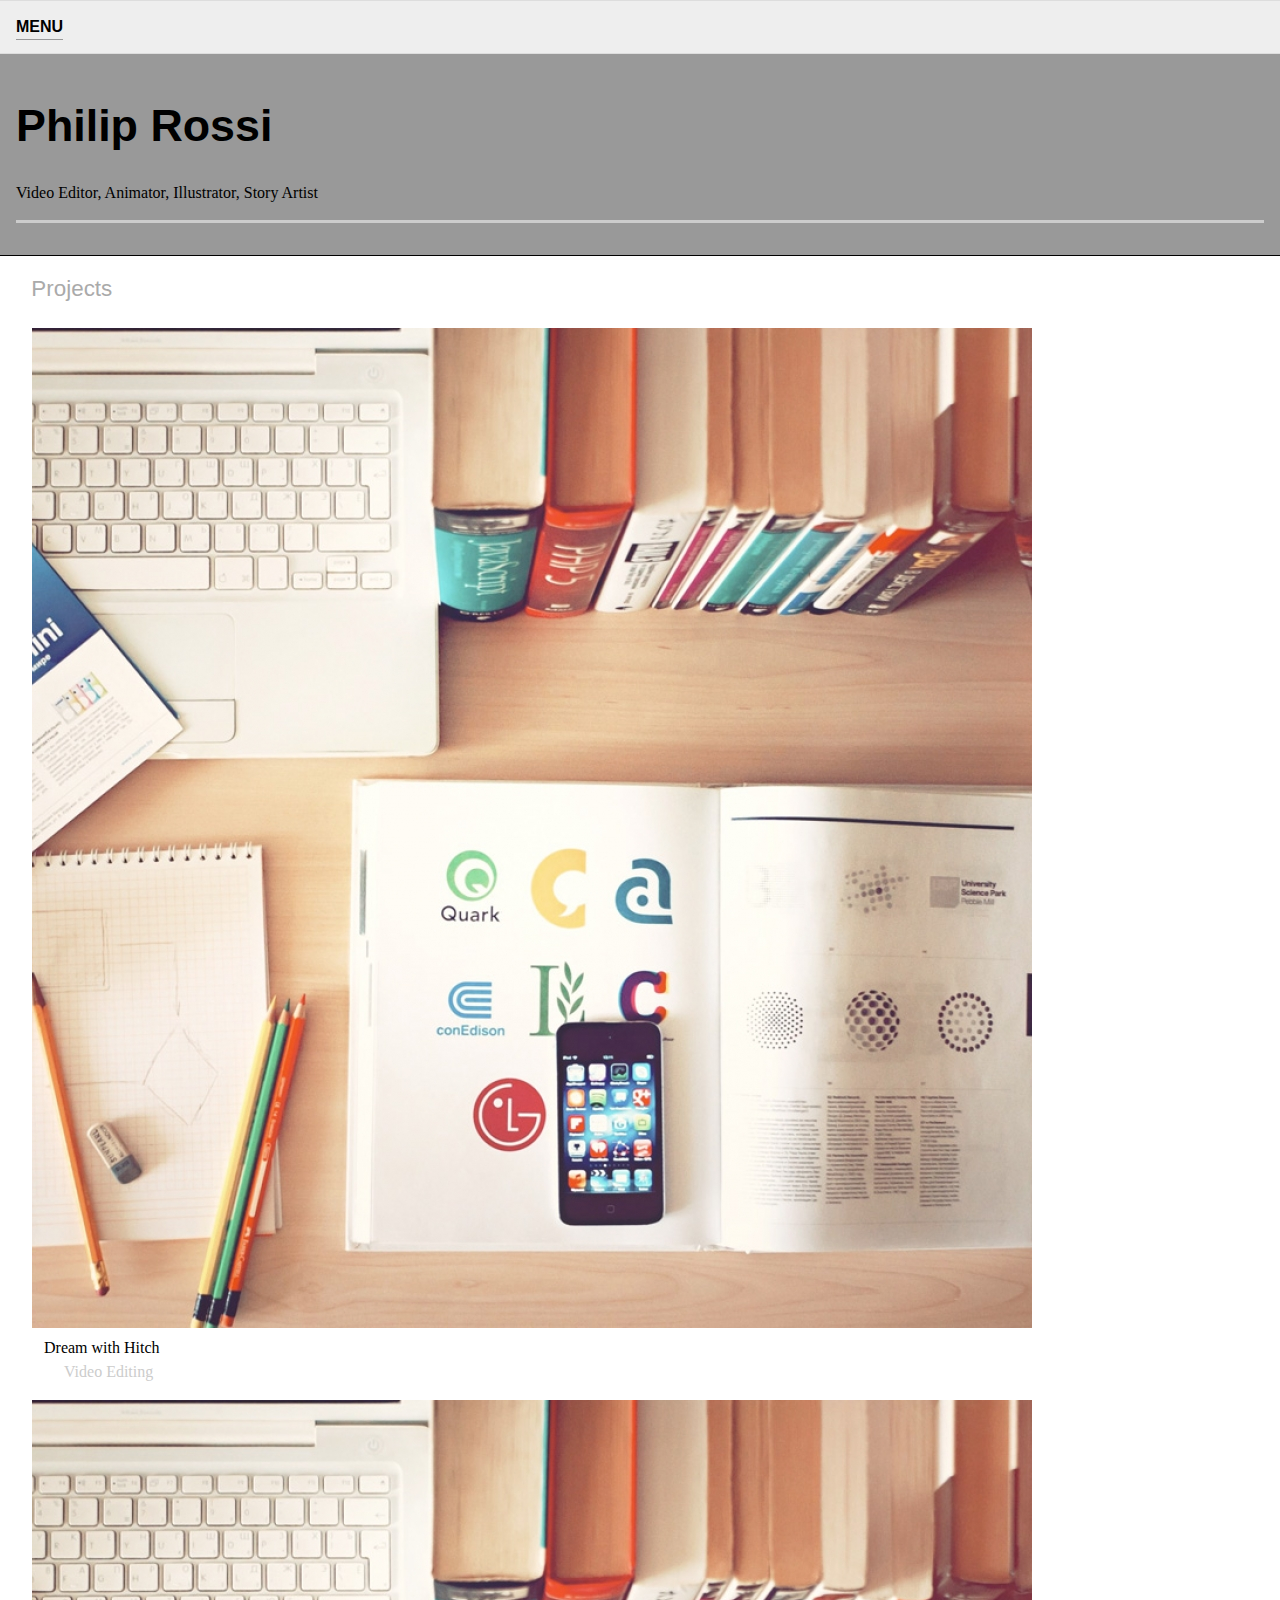
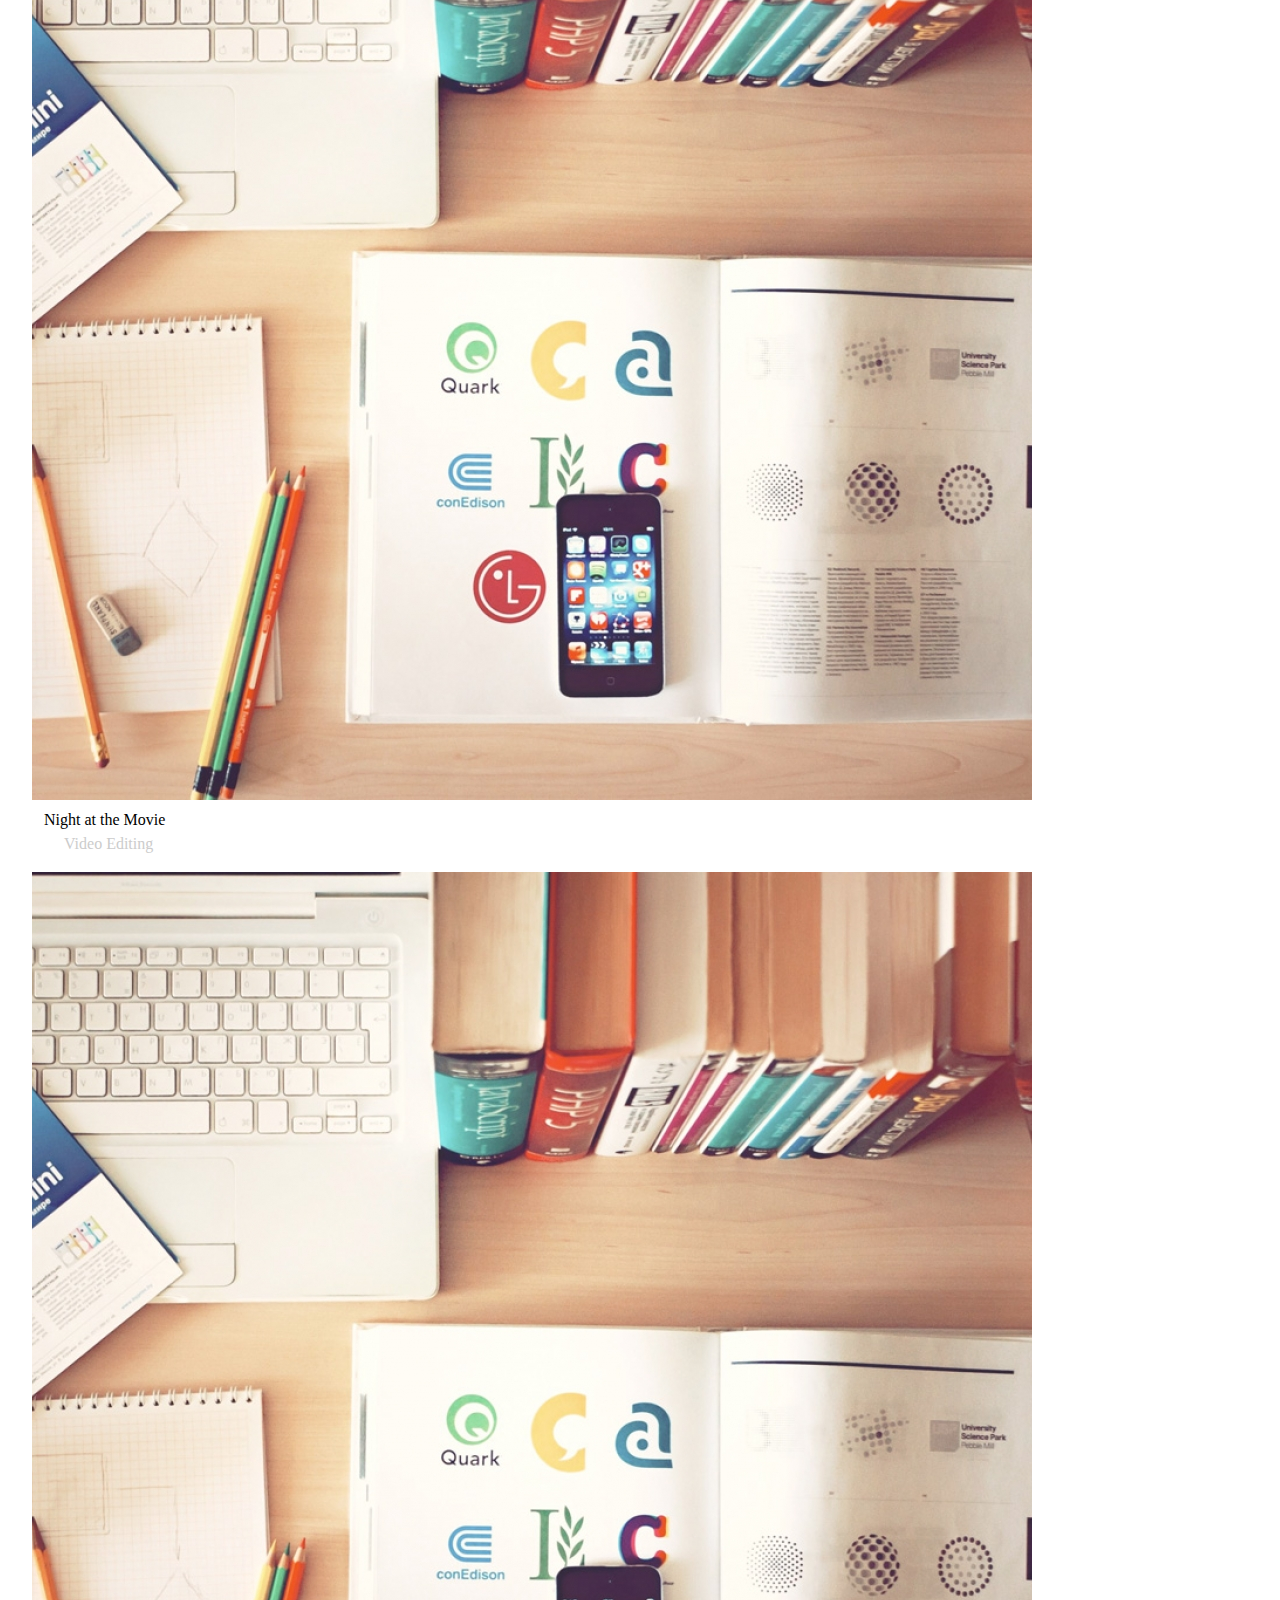
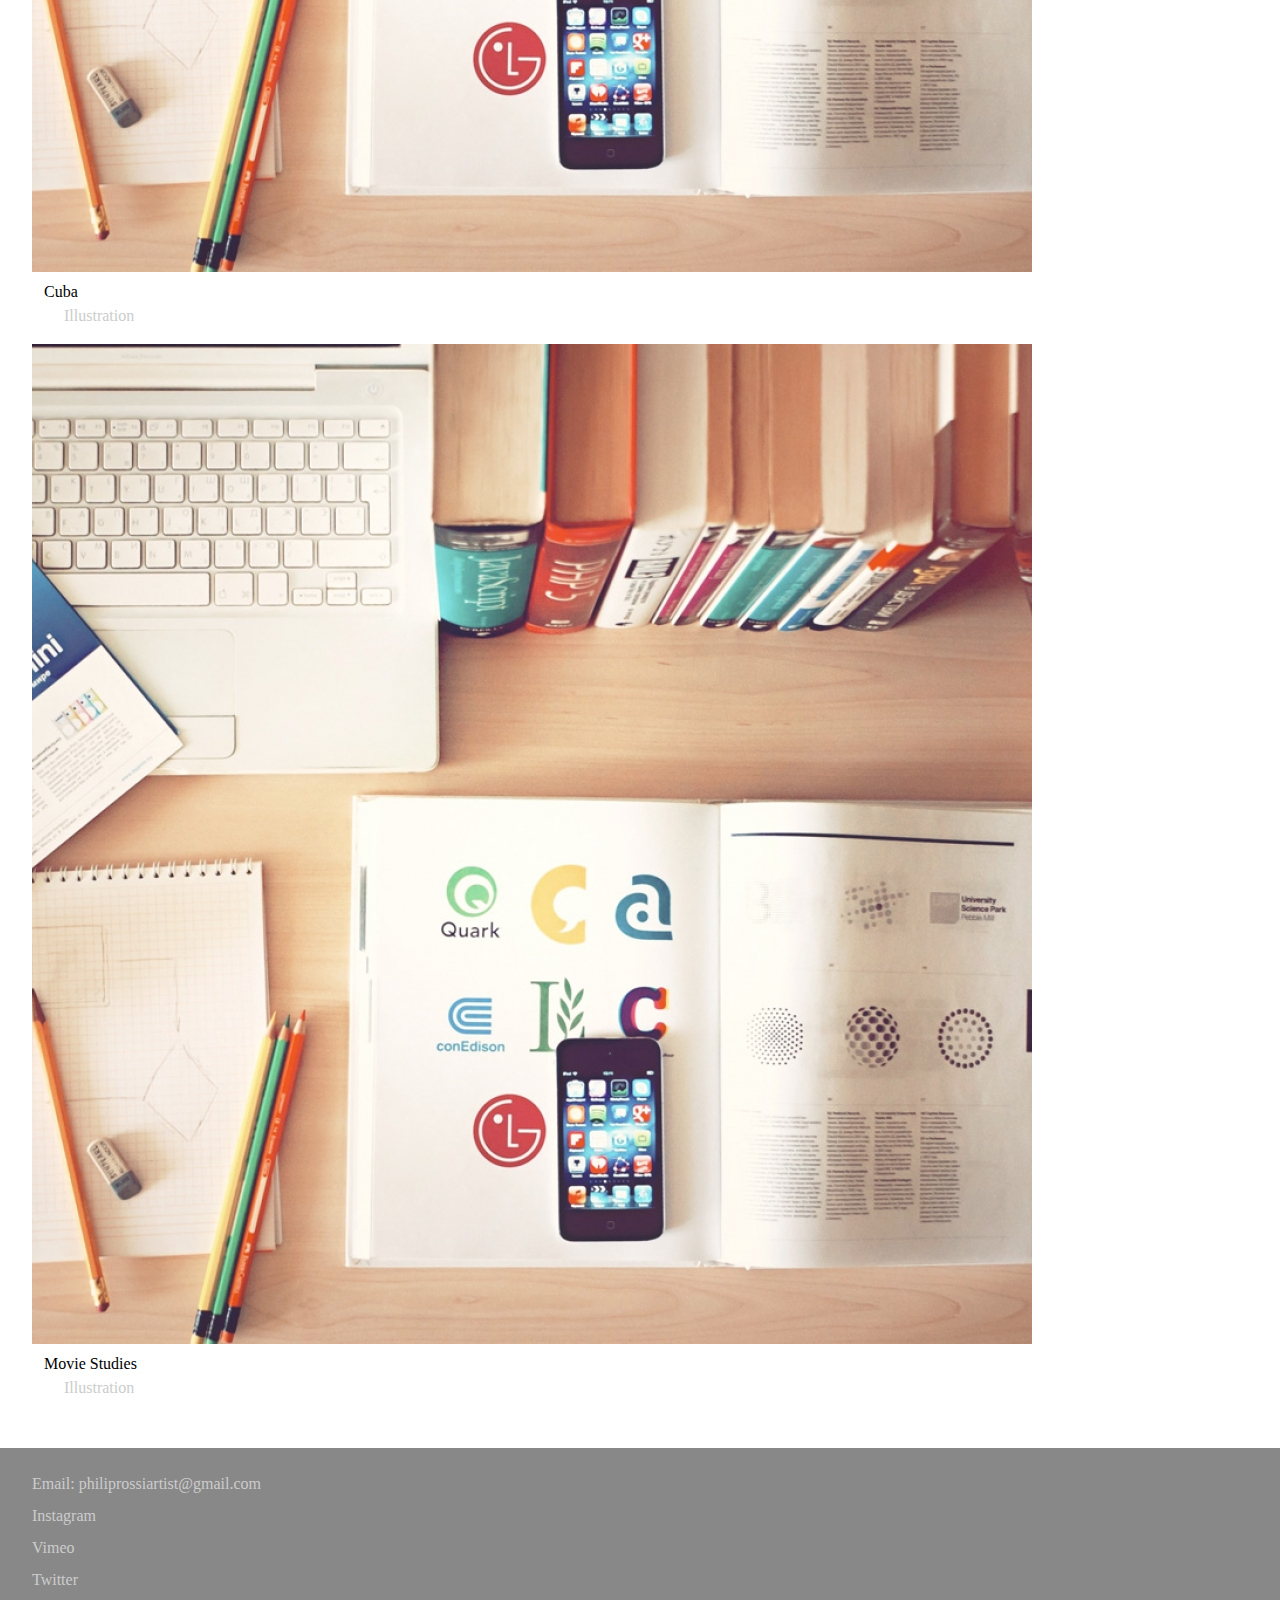
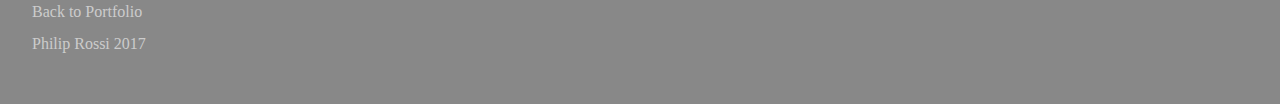
<file: index.html>
<!doctype html>
<html>
<head>
  <meta charset="utf-8">
  <meta name="viewport" content="width=device-width">
  <title>Philip Rossi Portfolio</title>
  <link rel="stylesheet" href="css/screen.css">
</head>

<body>

<!-- navigation -->

<nav id="nav">
  <h1 class="visually-hidden">Menu</h1>
    <details>
      <summary>
        <span class="summary-group">
        <b>Menu</b>
        </span>
      </summary>
    <ol>
      <li><a href="about.html">About Me</a></li>
      <li><a href="portfolio.html">Portfolio</a></li>
    </ol>
    </details>
</nav>

<!-- banner -->

<header id="banner">
  <h1><a href="index.html">Philip Rossi</a></h1>
  <p>Video Editor, Animator, Illustrator, Story Artist</p>
</header>

<!-- body -->


<h2 class="project-header">Projects</h2>

<section class="project-sections" id="project-sections">

<div class="imgnav">
  <a href="testpage.html">
    <img src="img/placeimg_1000_1000_tech.jpg" alt="placeimg_1000_1000_tech">
  </a>
</div>

<p class="project-title">Dream with Hitch</p>
<p class="project-subtitle">Video Editing</p>


<div class="imgnav">
  <a href="testpage_2.html">
    <img src="img/placeimg_1000_1000_tech.jpg" alt="placeimg_1000_1000_tech">
  </a>
</div>

<p class="project-title">Night at the Movie</p>
<p class="project-subtitle">Video Editing</p>


<div class="imgnav">
  <a href="illustrationanddesign.html">
    <img src="img/placeimg_1000_1000_tech.jpg" alt="placeimg_1000_1000_tech">
  </a>
</div>

<p class="project-title">Cuba</p>
<p class="project-subtitle">Illustration</p>


<div class="imgnav">
  <a href="illustrationanddesign.html">
    <img src="img/placeimg_1000_1000_tech.jpg" alt="placeimg_1000_1000_tech">
  </a>
</div>

<p class="project-title">Movie Studies</p>
<p class="project-subtitle">Illustration</p>


</section>

<!-- footer -->

<footer>
  <section class="connection">
    <p>Email: philiprossiartist@gmail.com</p>
    <p><a href="https://www.instagram.com/prossi95/?hl=en">Instagram</a></p>
    <p><a href="https://vimeo.com/prossiart">Vimeo</a></p>
    <p><a href="">Twitter</a></p>
    <p><a href="#nav">Back to Portfolio</a></p>
    <p>Philip Rossi 2017</p>
  </section>
</footer>

</body>
</html>
</file>
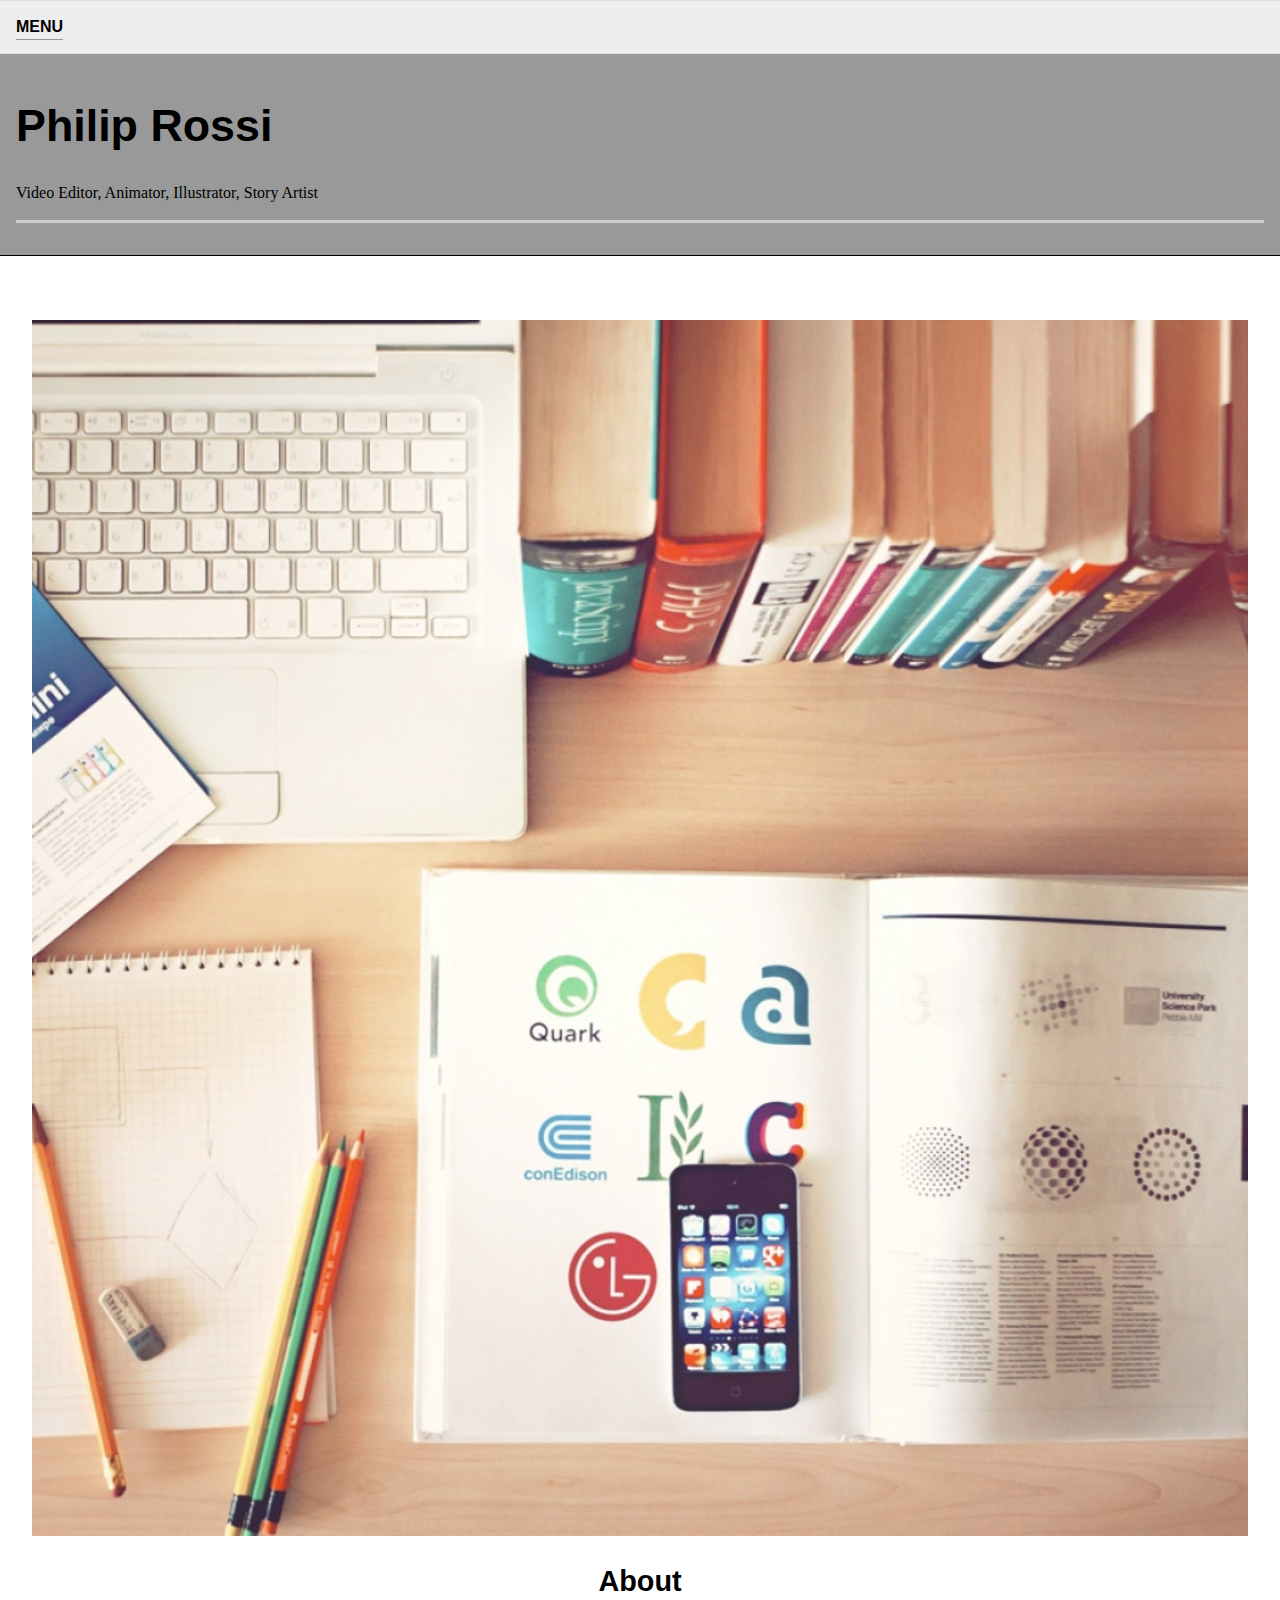
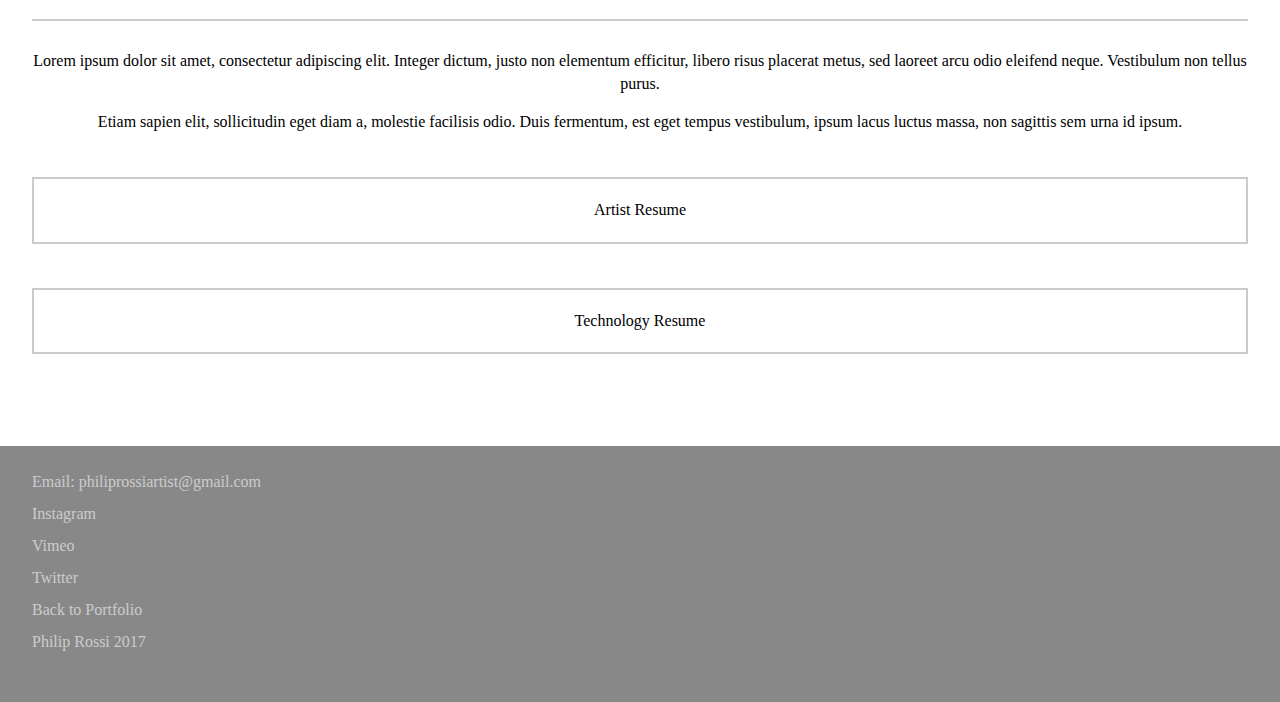
<file: about.html>
<!doctype html>
<html>
<head>
  <meta charset="utf-8">
  <meta name="viewport" content="width=device-width">
  <title>Philip Rossi Portfolio</title>
  <link rel="stylesheet" href="css/screen.css">
</head>

<body>

<!-- navigation -->

<nav id="nav">
<h1 class="visually-hidden">Menu</h1>
  <details>
      <summary>
        <span class="summary-group">
          <b>Menu</b>
        </span>
      </summary>
    <ol>
      <li><a href="about.html">About Me</a></li>
      <li><a href="portfolio.html">Portfolio</a></li>
    </ol>
  </details>
</nav>

<!-- banner -->

<header id="banner">
  <h1><a href="index.html">Philip Rossi</a></h1>
  <p>Video Editor, Animator, Illustrator, Story Artist</p>
</header>

<!-- body -->

<section class="about">

<img src="img/placeimg_1000_1000_tech.jpg" alt="placeimg_1000_1000_tech">

<h3>About</h3>

<p>
Lorem ipsum dolor sit amet, consectetur adipiscing elit. Integer dictum, justo non elementum efficitur, libero risus placerat metus, sed laoreet arcu odio eleifend neque. Vestibulum non tellus purus.
</p>

<p>
Etiam sapien elit, sollicitudin eget diam a, molestie facilisis odio. Duis fermentum, est eget tempus vestibulum, ipsum lacus luctus massa, non sagittis sem urna id ipsum.
</p>

<div class="resumebutton">
<a href="artistresume.html">
<p>Artist Resume</p>
</a>
</div>

<div class="resumebutton">
<a href="techresume.html">
<p>Technology Resume</p>
</a>
</div>

</section>

<!-- bottom of page -->

<section class="connection">

<p>Email: philiprossiartist@gmail.com</p>
<p><a href="https://www.instagram.com/prossi95/?hl=en">Instagram</a></p>
<p><a href="https://vimeo.com/prossiart">Vimeo</a></p>
<p><a href="">Twitter</a></p>
<p><a href="#nav">Back to Portfolio</a></p>
<p>Philip Rossi 2017</p>

</section>


</body>
</html>
</file>
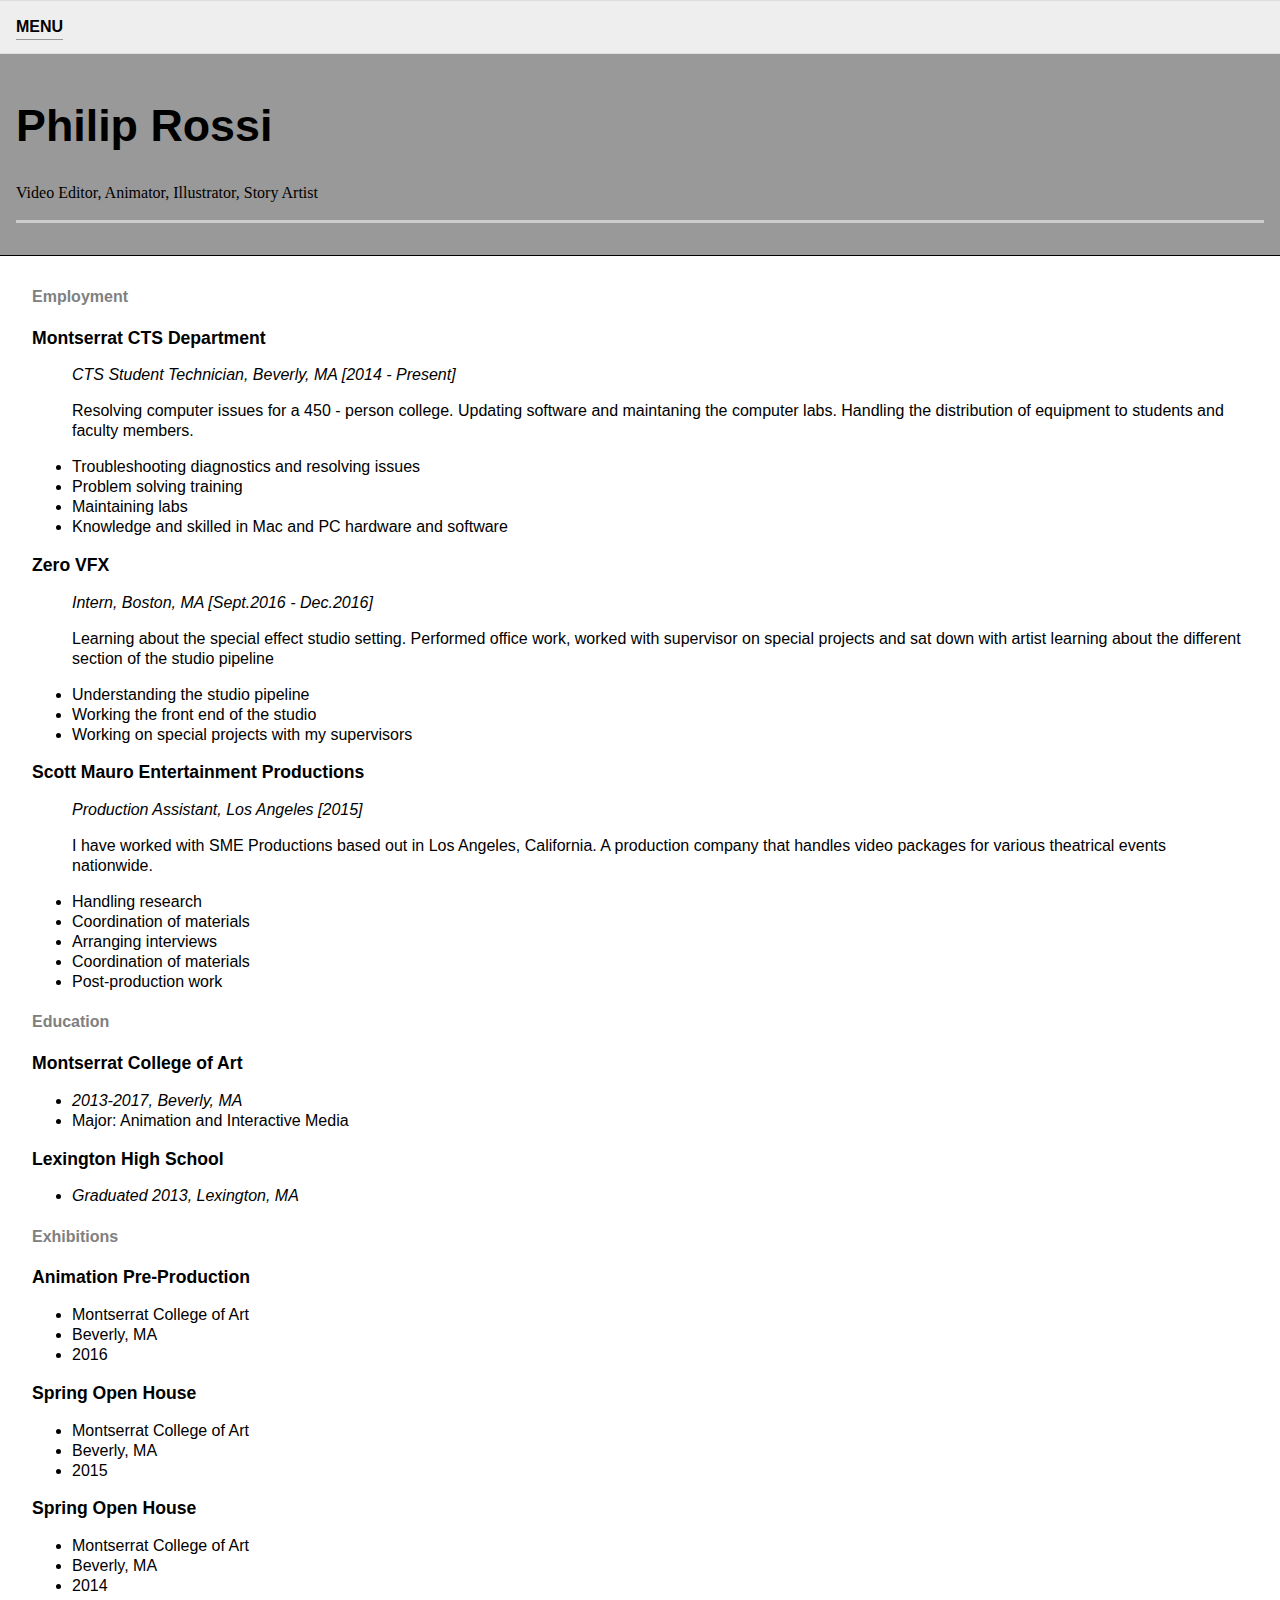
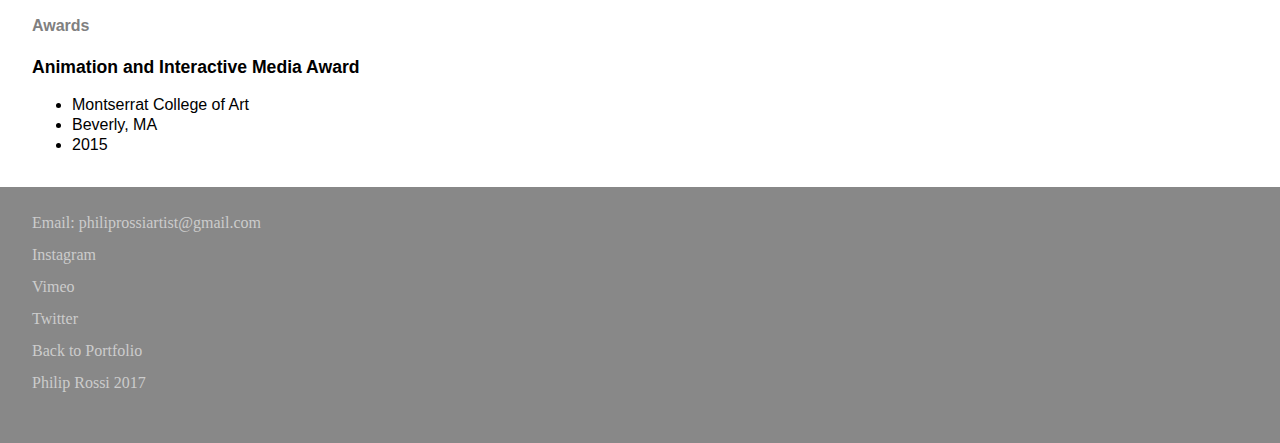
<file: artistresume.html>
<!doctype html>
<html>
<head>
  <meta charset="utf-8">
  <meta name="viewport" content="width=device-width">
  <title>Philip Rossi Portfolio</title>
  <link rel="stylesheet" href="css/screen.css">
</head>

<body>

<!-- navigation -->

<nav id="nav">
  <h1 class="visually-hidden">Menu</h1>
    <details>
      <summary>
        <span class="summary-group">
        <b>Menu</b>
        </span>
      </summary>
    <ol>
      <li><a href="about.html">About Me</a></li>
      <li><a href="portfolio.html">Portfolio</a></li>
    </ol>
    </details>
</nav>

<!-- banner -->

<header id="banner">
  <h1><a href="index.html">Philip Rossi</a></h1>
  <p>Video Editor, Animator, Illustrator, Story Artist</p>
</header>

<!-- body -->

<section class="resume-body">

<h4>Employment</h4>

<h3 class="jobtitle">Montserrat CTS Department</h3>
<ul>
<p><i>CTS Student Technician, Beverly, MA [2014 - Present]</i></p>
<p>Resolving computer issues for a 450 - person college. Updating software and maintaning the computer labs. Handling the distribution of equipment to students and faculty members.</p>
<li>Troubleshooting diagnostics and resolving issues</li>
<li>Problem solving training</li>
<li>Maintaining labs</li>
<li>Knowledge and skilled in Mac and PC hardware and software</li>
</ul>

<h3 class="jobtitle">Zero VFX</h3>
<ul>
<p><i>Intern, Boston, MA [Sept.2016 - Dec.2016]</i></p>
<p>Learning about the special effect studio setting. Performed office work, worked with supervisor on special projects and sat down with artist learning about the different section of the studio pipeline</p>
<li>Understanding the studio pipeline</li>
<li>Working the front end of the studio</li>
<li>Working on special projects with my supervisors</li>
</ul>

<h3 class="jobtitle">Scott Mauro Entertainment Productions</h3>
<ul>
<p><i>Production Assistant, Los Angeles [2015]</i></p>
<p>I have worked with SME Productions based out in Los Angeles, California. A production company that handles video packages for various theatrical events nationwide.</p>
<li>Handling research</li>
<li>Coordination of materials</li>
<li>Arranging interviews</li>
<li>Coordination of materials</li>
<li>Post-production work</li>
</ul>

<h4>Education</h4>

<h3 class="jobtitle">Montserrat College of Art</h3>
<ul>
<li><i>2013-2017, Beverly, MA</i></li>
<li>Major: Animation and Interactive Media</li>
</ul>

<h3 class="jobtitle">Lexington High School</h3>
<ul>
<li><i>Graduated 2013, Lexington, MA</i></li>
</ul>


<h4>Exhibitions</h4>

<h3 class="jobtitle">Animation Pre-Production</h3>
<ul>
<li>Montserrat College of Art</li>
<li>Beverly, MA</li>
<li>2016</li>
</ul>

<h3 class="jobtitle">Spring Open House</h3>
<ul>

<li>Montserrat College of Art</li>
<li>Beverly, MA</li>
<li>2015</li>
</ul>

<h3 class="jobtitle">Spring Open House</h3>

<ul>
<li>Montserrat College of Art</li>
<li>Beverly, MA</li>
<li>2014</li>
</ul>

<h4>Awards</h4>

<h3 class="jobtitle">Animation and Interactive Media Award</h3>

<ul>
<li>Montserrat College of Art</li>
<li>Beverly, MA</li>
<li>2015</li>
</ul>

</section>

<footer>
  <section class="connection">
    <p>Email: philiprossiartist@gmail.com</p>
    <p><a href="https://www.instagram.com/prossi95/?hl=en">Instagram</a></p>
    <p><a href="https://vimeo.com/prossiart">Vimeo</a></p>
    <p><a href="">Twitter</a></p>
    <p><a href="#nav">Back to Portfolio</a></p>
    <p>Philip Rossi 2017</p>
  </section>
</footer>

</body>
</html>
</file>
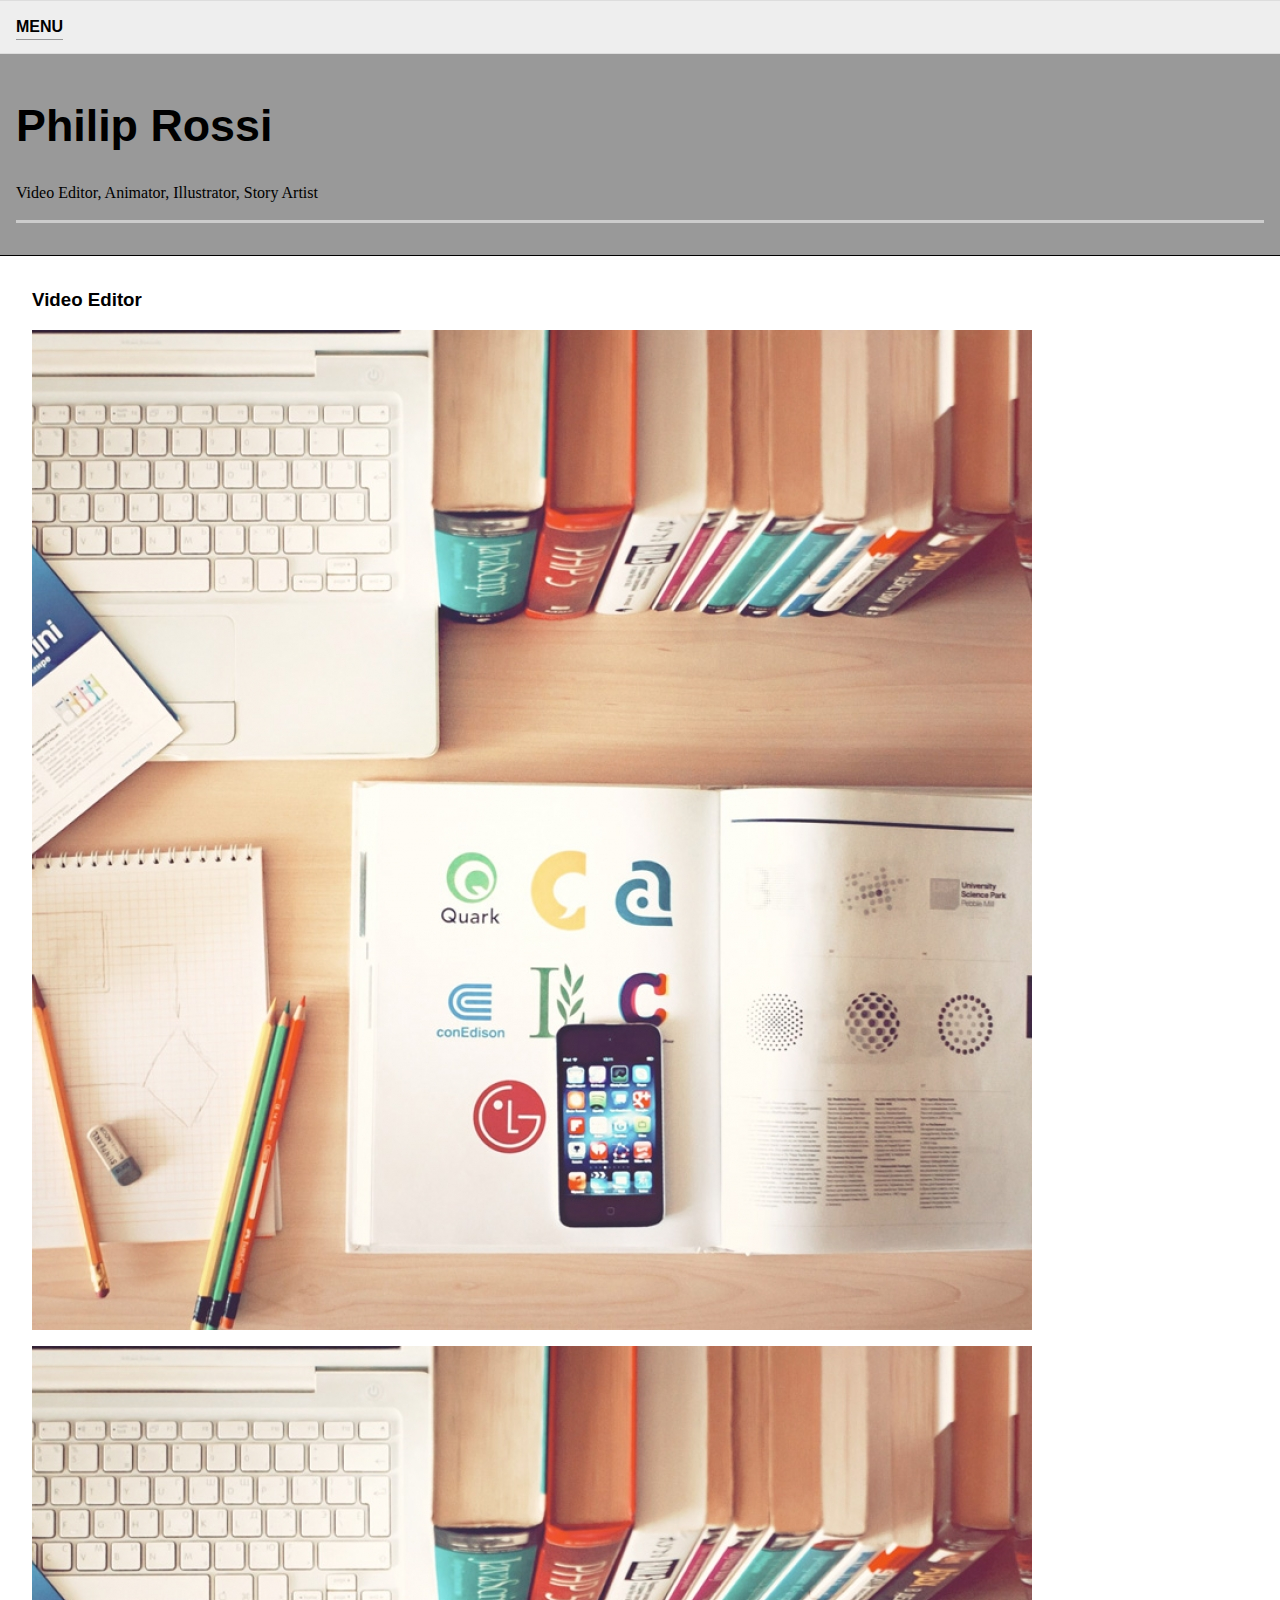
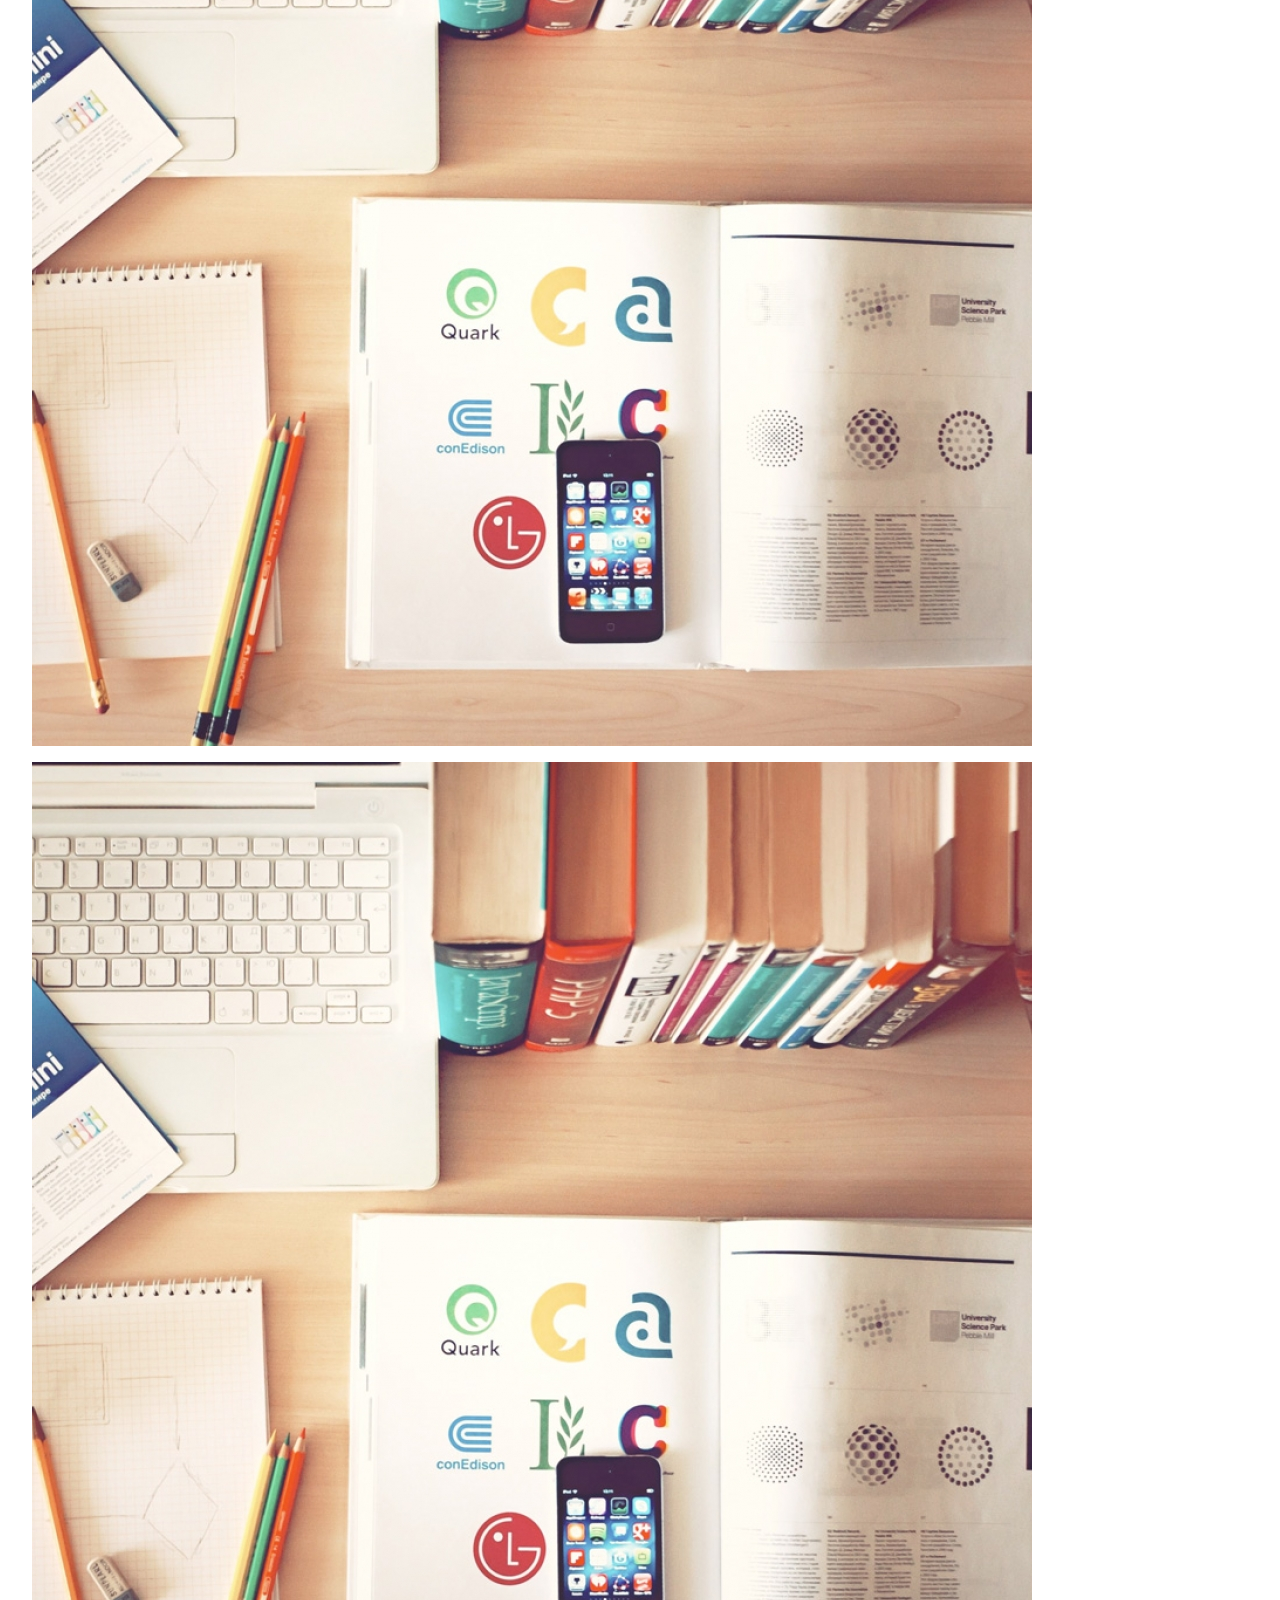
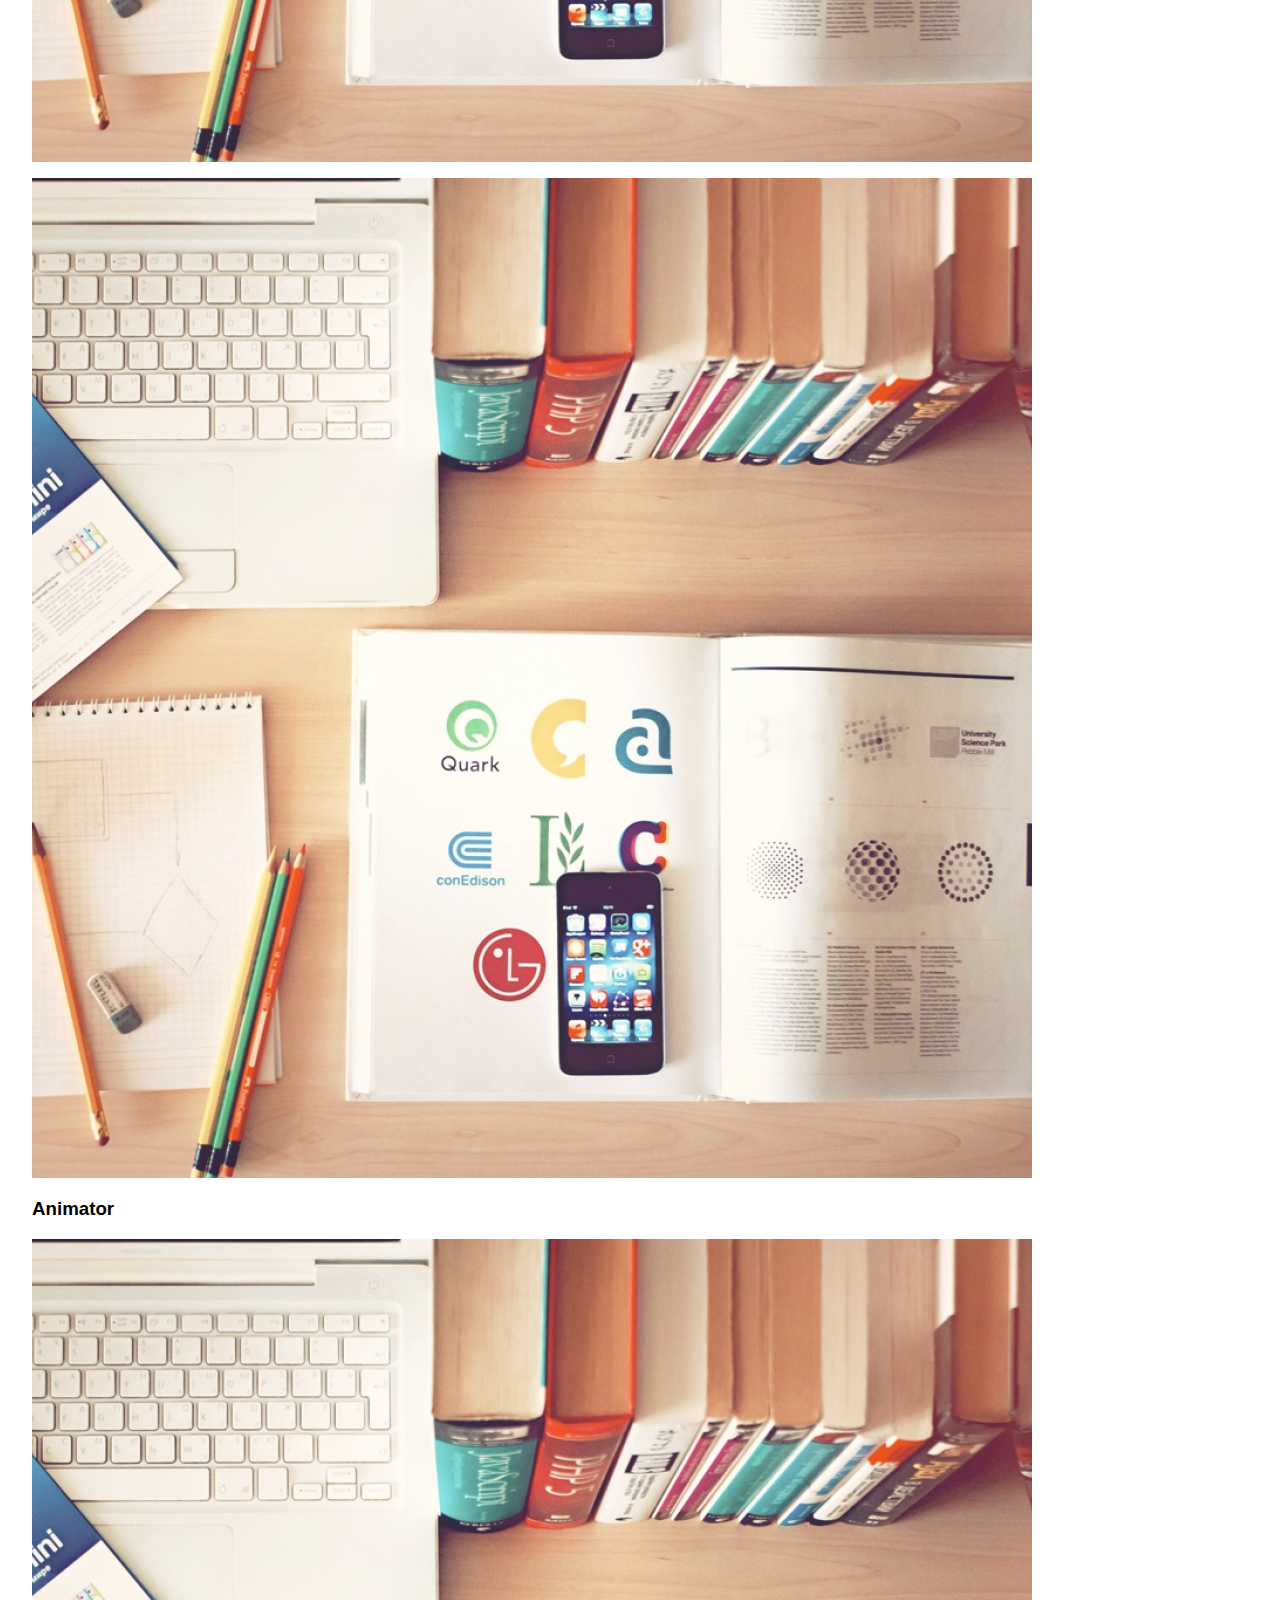
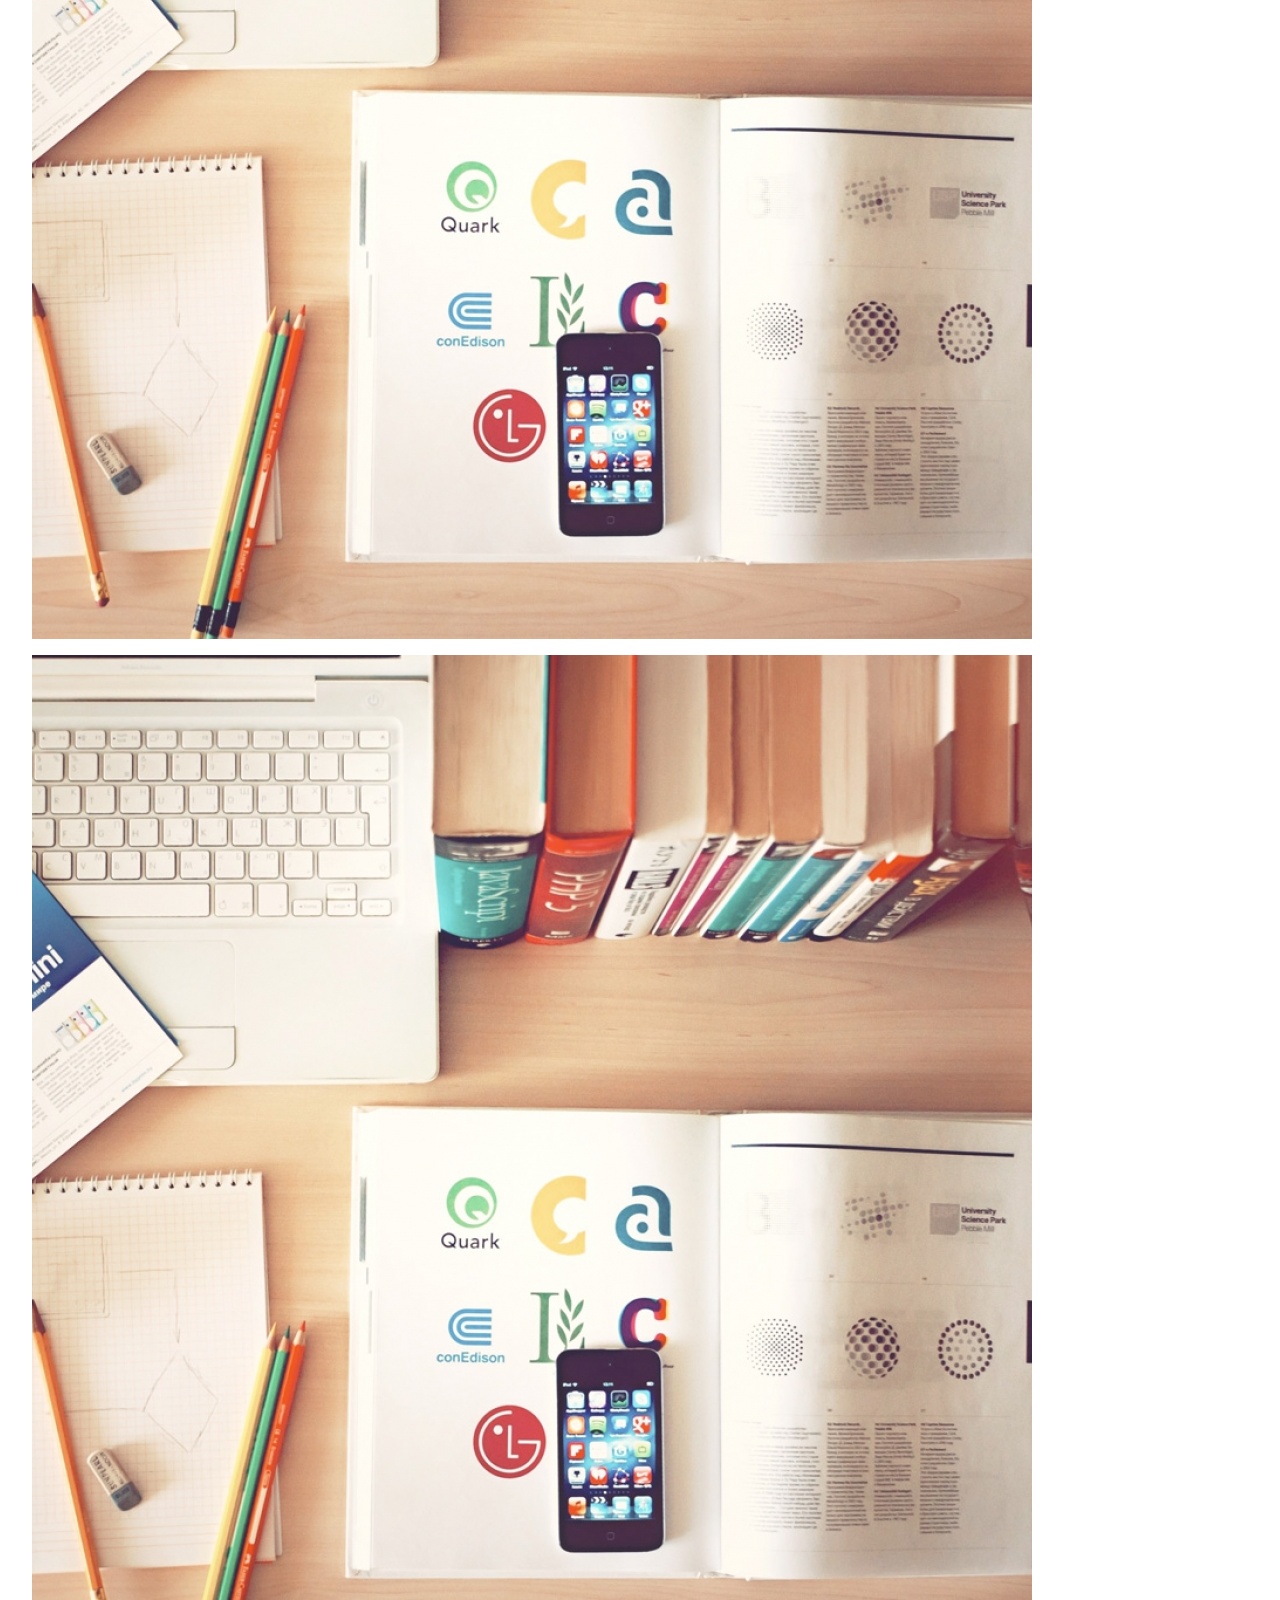
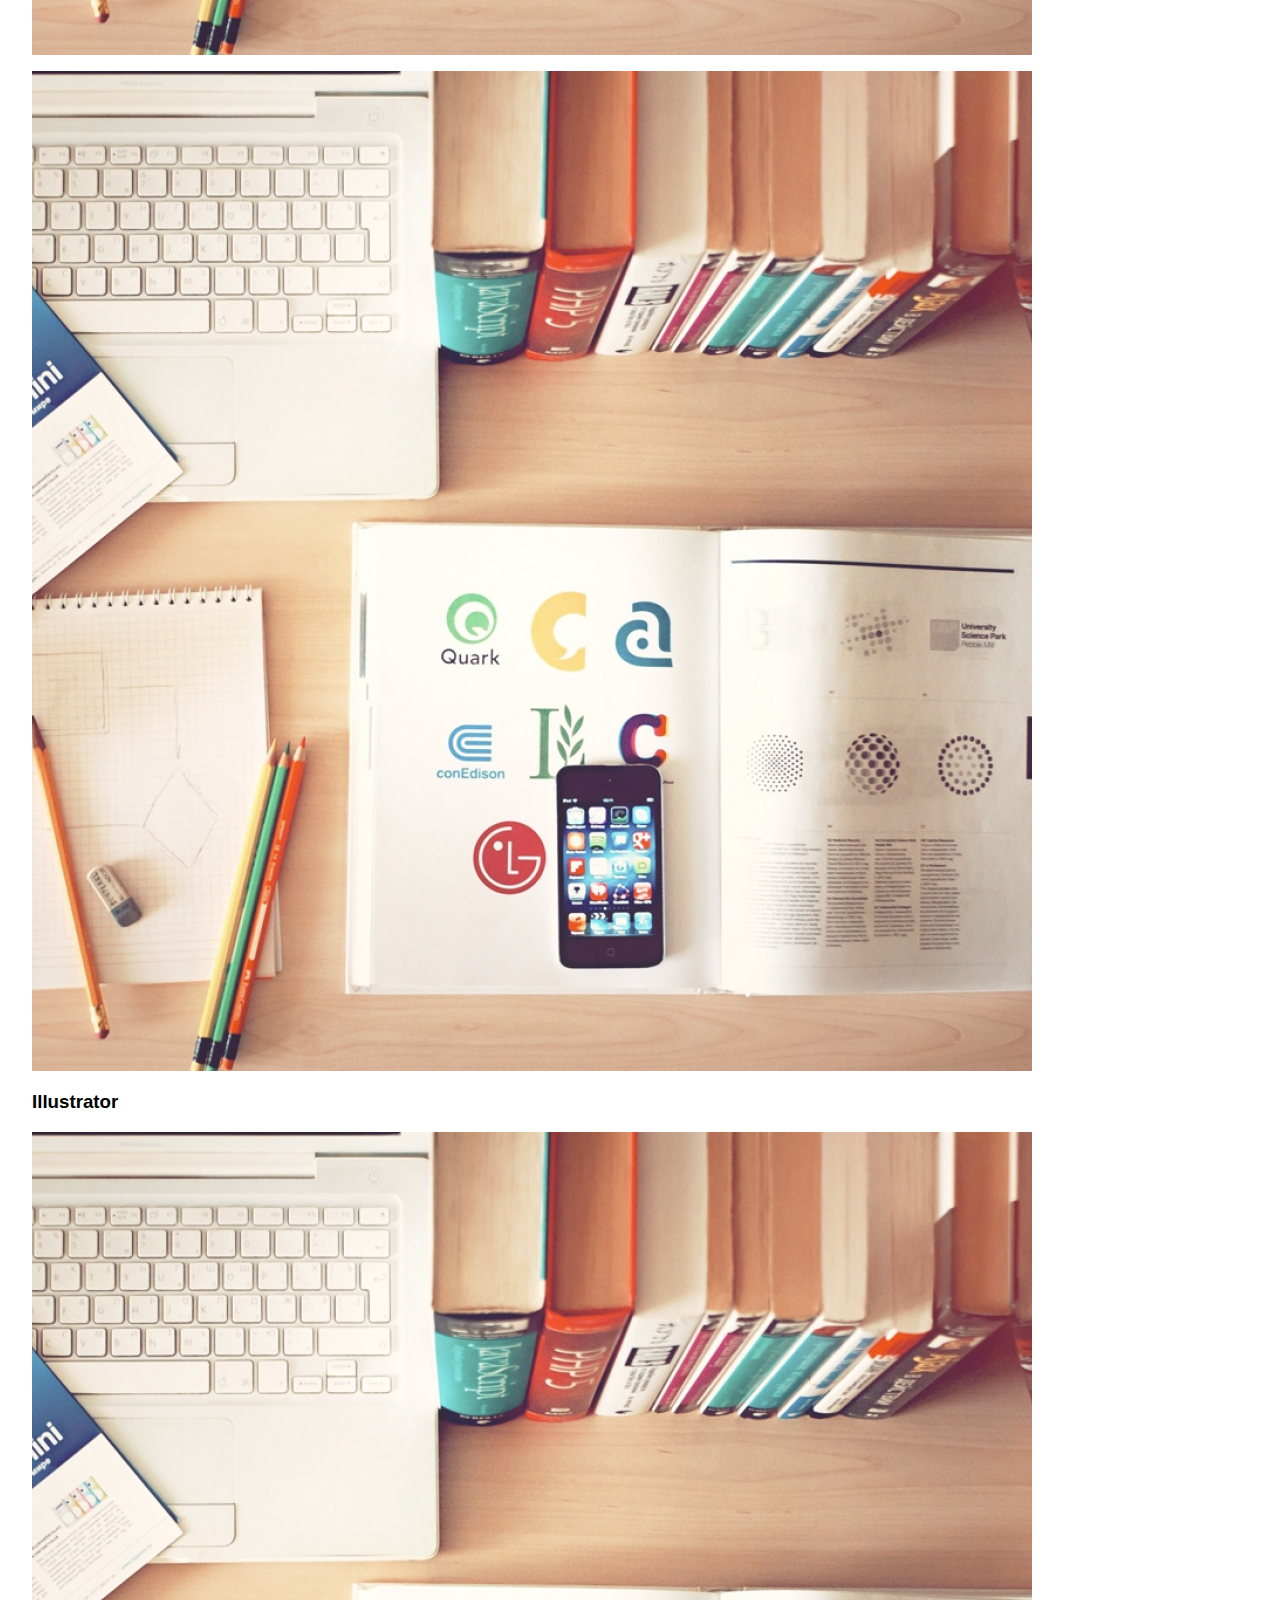
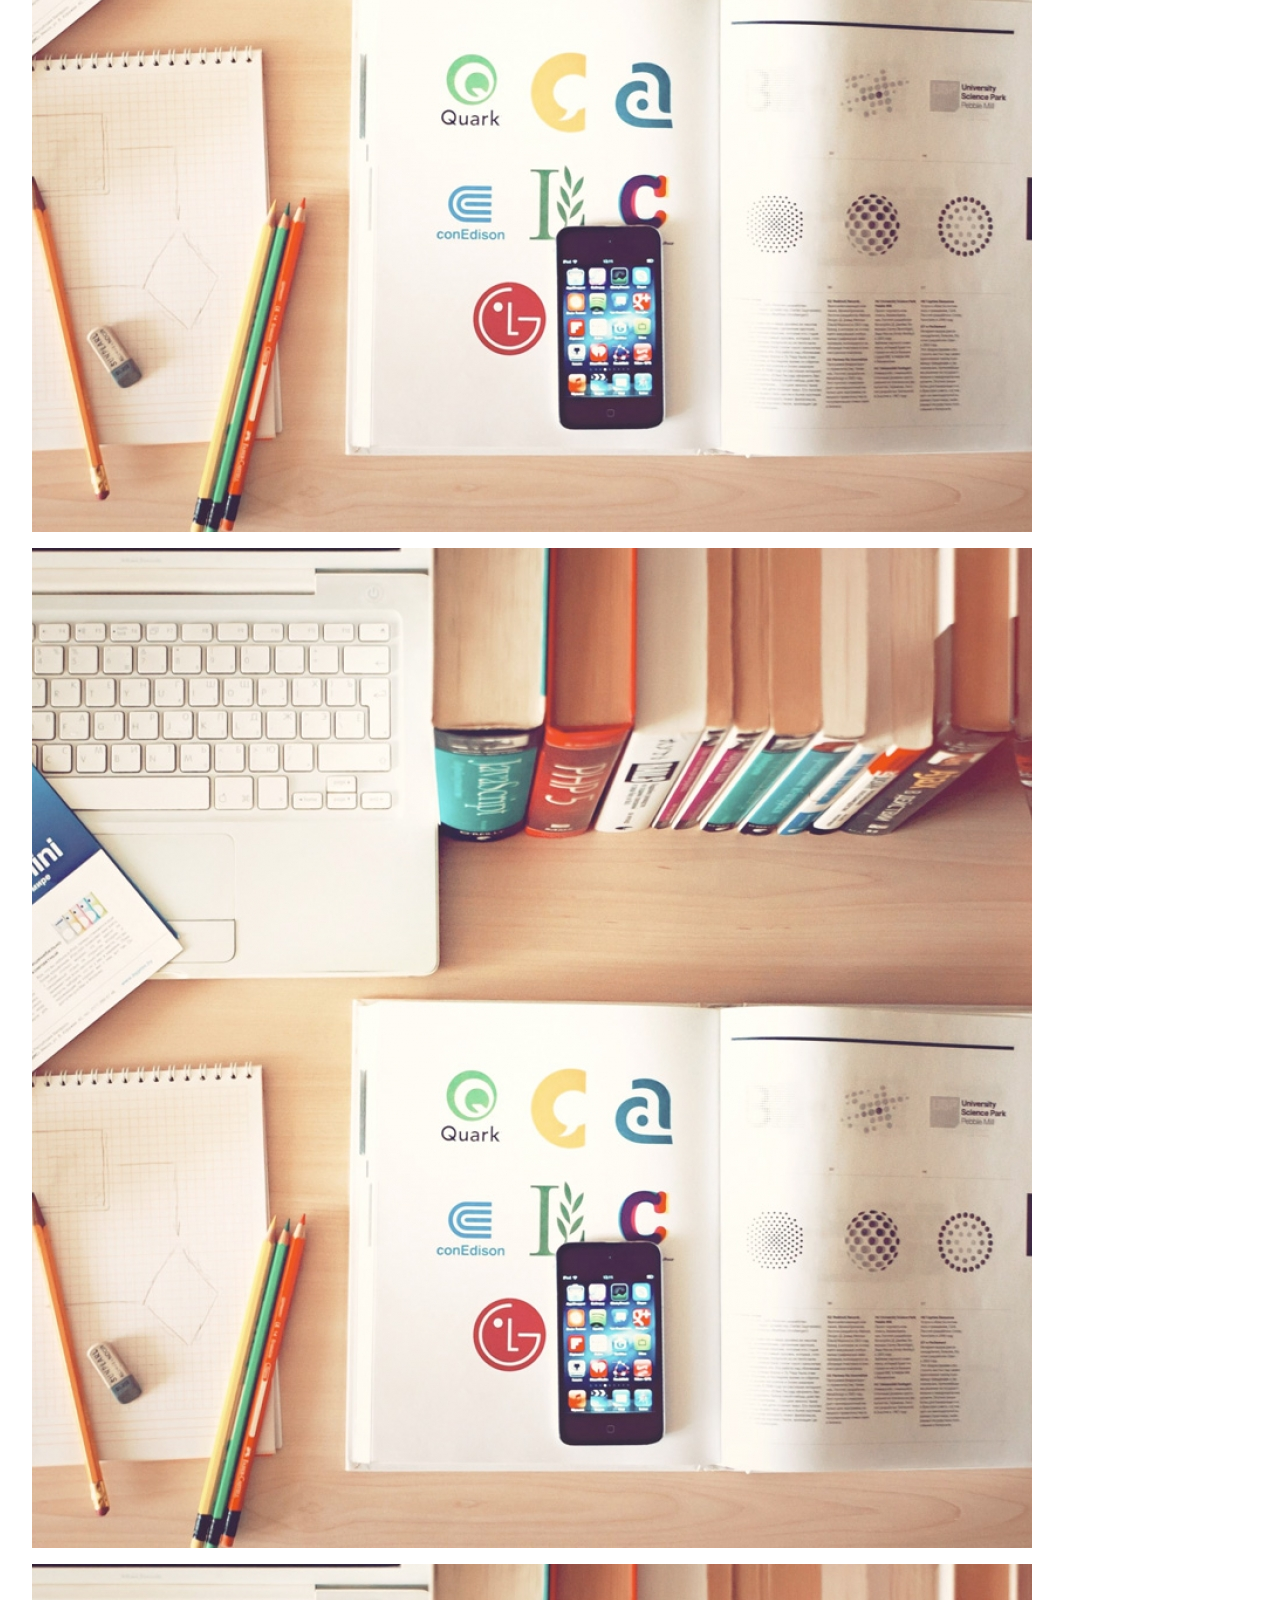
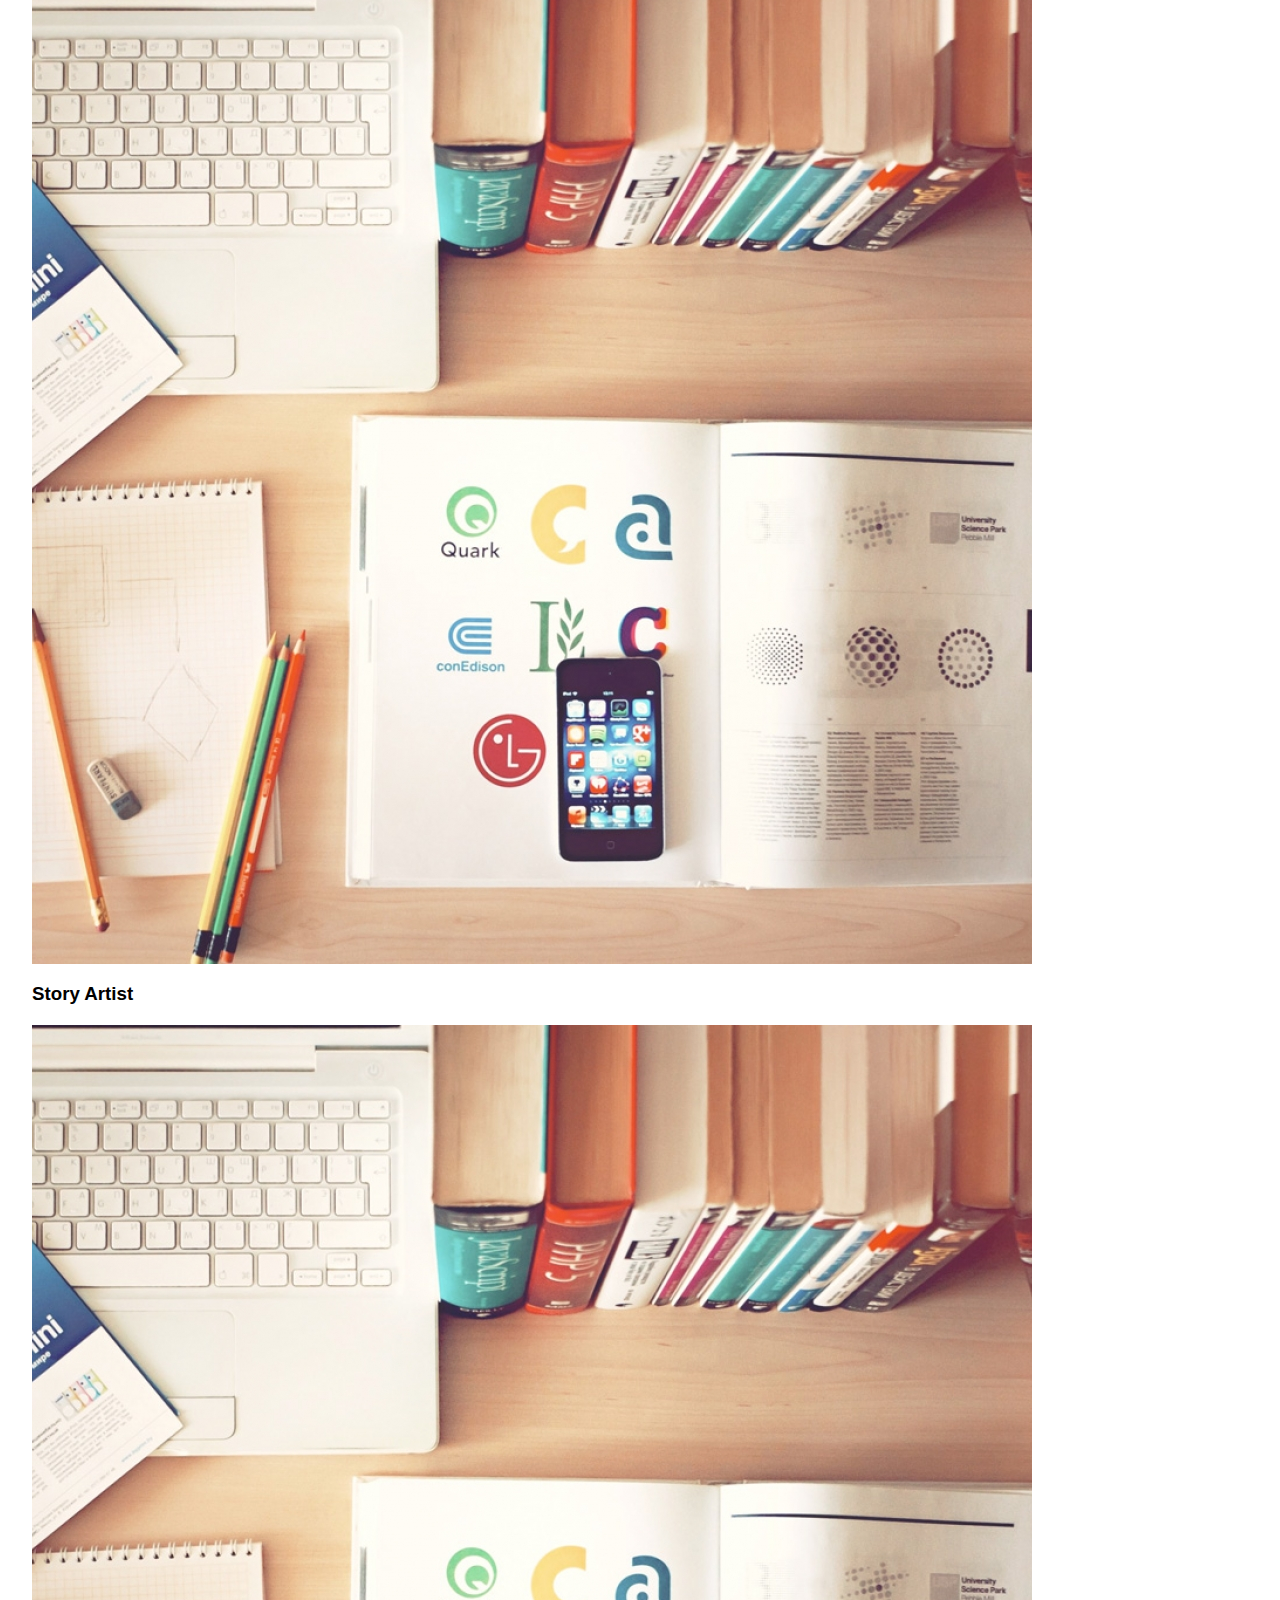
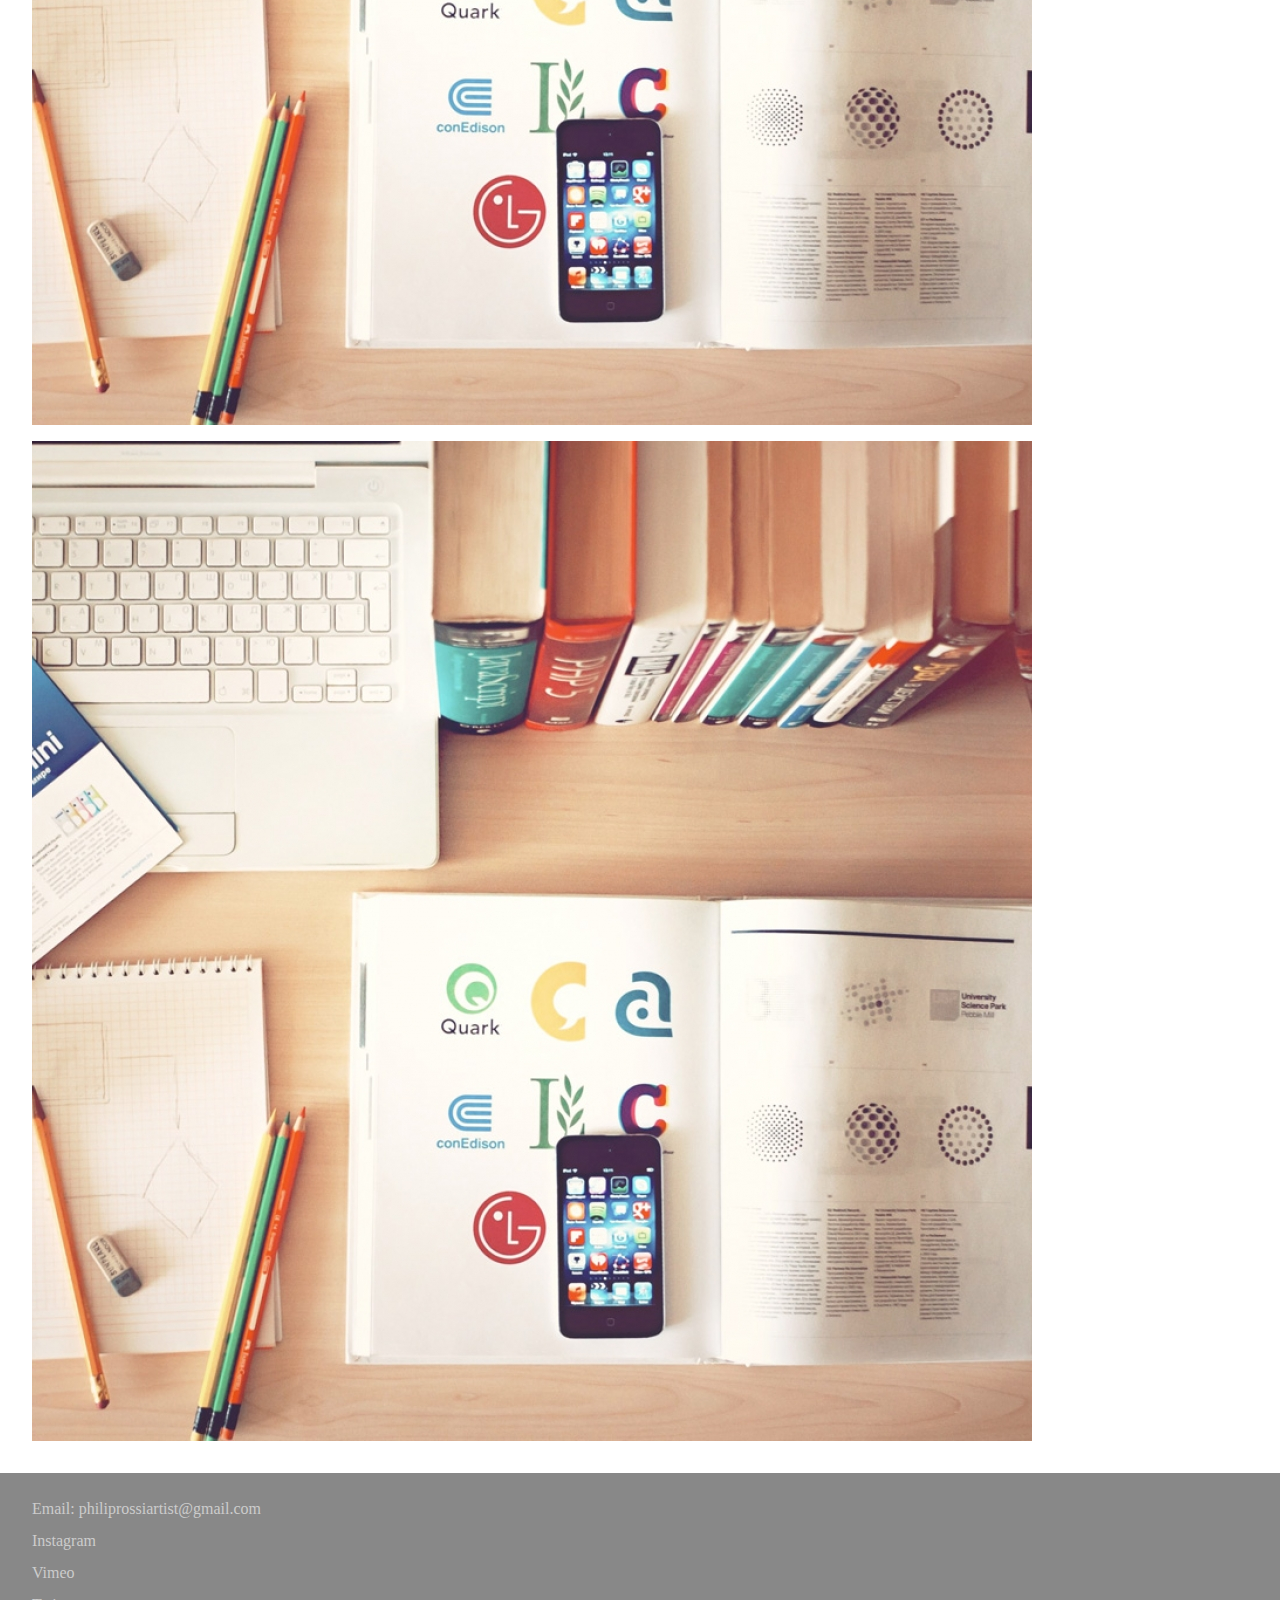
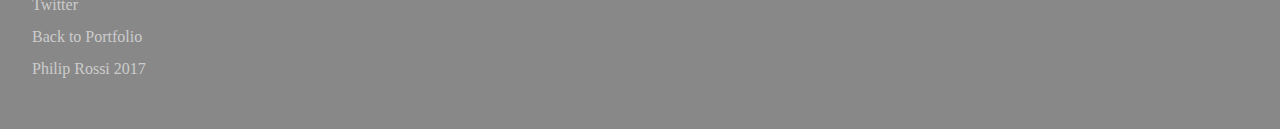
<file: portfolio.html>
<!doctype html>
<html>
<head>
  <meta charset="utf-8">
  <meta name="viewport" content="width=device-width">
  <title>Philip Rossi Portfolio</title>
  <link rel="stylesheet" href="css/screen.css">
</head>

<body>

<!-- navigation -->

<nav id="nav">
  <h1 class="visually-hidden">Menu</h1>
    <details>
      <summary>
        <span class="summary-group">
        <b>Menu</b>
        </span>
      </summary>
    <ol>
      <li><a href="about.html">About Me</a></li>
      <li><a href="portfolio.html">Portfolio</a></li>
    </ol>
    </details>
</nav>

<!-- banner -->

<header id="banner">
  <h1><a href="index.html">Philip Rossi</a></h1>
  <p>Video Editor, Animator, Illustrator, Story Artist</p>
</header>

<!-- body -->
<section class="portfolio-body">

<h3 class="portfolio-section">Video Editor</h3>

<div class="imgnav">
  <a href="testpage.html">
    <img src="img/placeimg_1000_1000_tech.jpg" alt="placeimg_1000_1000_tech">
  </a>
</div>

<p></p>
<p></p>

<div class="imgnav">
  <a href="testpage.html">
    <img src="img/placeimg_1000_1000_tech.jpg" alt="placeimg_1000_1000_tech">
  </a>
</div>

<p></p>
<p></p>

<div class="imgnav">
  <a href="testpage.html">
    <img src="img/placeimg_1000_1000_tech.jpg" alt="placeimg_1000_1000_tech">
  </a>
</div>

<p></p>
<p></p>

<div class="imgnav">
  <a href="testpage.html">
    <img src="img/placeimg_1000_1000_tech.jpg" alt="placeimg_1000_1000_tech">
  </a>
</div>

<p></p>
<p></p>


<h3 class="portfolio-section">Animator</h3>

<div class="imgnav">
  <a href="testpage.html">
    <img src="img/placeimg_1000_1000_tech.jpg" alt="placeimg_1000_1000_tech">
  </a>
</div>

<p></p>
<p></p>

<div class="imgnav">
  <a href="testpage.html">
    <img src="img/placeimg_1000_1000_tech.jpg" alt="placeimg_1000_1000_tech">
  </a>
</div>

<p></p>
<p></p>

<div class="imgnav">
  <a href="testpage.html">
    <img src="img/placeimg_1000_1000_tech.jpg" alt="placeimg_1000_1000_tech">
  </a>
</div>

<p></p>
<p></p>

<h3 class="portfolio-section">Illustrator</h3>

<div class="imgnav">
  <a href="testpage.html">
    <img src="img/placeimg_1000_1000_tech.jpg" alt="placeimg_1000_1000_tech">
  </a>
</div>

<p></p>
<p></p>
<div class="imgnav">
  <a href="testpage.html">
    <img src="img/placeimg_1000_1000_tech.jpg" alt="placeimg_1000_1000_tech">
  </a>
</div>

<p></p>
<p></p>

<div class="imgnav">
  <a href="testpage.html">
    <img src="img/placeimg_1000_1000_tech.jpg" alt="placeimg_1000_1000_tech">
  </a>
</div>

<p></p>
<p></p>

<h3 class="portfolio-section">Story Artist</h3>

<div class="imgnav">
  <a href="testpage.html">
    <img src="img/placeimg_1000_1000_tech.jpg" alt="placeimg_1000_1000_tech">
  </a>
</div>

<p></p>
<p></p>
<div class="imgnav">
  <a href="testpage.html">
    <img src="img/placeimg_1000_1000_tech.jpg" alt="placeimg_1000_1000_tech">
  </a>
</div>

<p></p>
<p></p>

</section>

<footer>
  <section class="connection">
    <p>Email: philiprossiartist@gmail.com</p>
    <p><a href="https://www.instagram.com/prossi95/?hl=en">Instagram</a></p>
    <p><a href="https://vimeo.com/prossiart">Vimeo</a></p>
    <p><a href="">Twitter</a></p>
    <p><a href="#nav">Back to Portfolio</a></p>
    <p>Philip Rossi 2017</p>
  </section>
</footer>

</body>
</html>
</file>
<file: css/screen.css>
/* normalization */

:root {
--font-scale: calc(100% + .25vw);
}

html {
font: 100%/1.25 sans-serif;
/*--prefix exception--*/
-ms-text-size-adjust: 100%;
-webkit-text-size-adjust: 100%;

}

body {
width: 100%;
max-width: 90em;
margin: 0 auto; 
}

img {
width: auto;
max-width: 100%;
height: auto;
vertical-align: middle;
}

/* navigation section */

.visually-hidden {
position: absolute;
width: 1px;
height: 1px;
white-space: nowrap;
padding: 0;
border: 0;
clip: rect(0 0 0 0);
clip-path: inset(50%);
margin: -1px;
overflow: hidden;
}

nav {
background: #eee;
padding: 1em;
border-top: 1px solid #ddd;
border-bottom: 1px solid #ddd;
}

/* hide details marker -- navigation section */

nav summary {
visibility: hidden;
cursor: pointer;
}

nav .summary-group {
float: left;
visibility: visible;
}

/* show summary -- navigation section */

nav .summary-group b {
display: inline-block;
text-transform: uppercase;
vertical-align: middle;
padding-bottom: .1em;
border-bottom: 1px solid #999;
}

nav ol {
list-style: none;
padding-left: 0;
margin: 1em 0 -1em;
clear: both;
}

nav a {
display: block;
font-weight: bold;
color: #999;
text-decoration: none;
padding: 1em;
border-top: 1px solid #ddd;
margin: 0 -1em;
}

nav a:hover,
nav a:focus {
color: #fff;
background: #999;
}

/* banner */

header{
background-color: #888;
padding: 1em;
}

a {
color: #000;
text-decoration: none;
}


#banner h1 {
font: bold 2.8em/1.15 "Trebuchet MS", sans-serif;
text-align: left;
}

#banner p {
font: 1em/1.4 Georgia, serif;
border-bottom: 3px solid #ccc;
text-align: left;
padding-bottom: 1em;
}


/* img navigation */

/* overall */
.project-sections {
padding: 1em 2em;
}

/* text */
.project-header {
font: normal 1.4em/1 "Trebuchet MS", sans-serif;
color: #aaa;
margin: 1em 0 .5em 1.4em;

}

.project-title {
font: 1em/1.5 Georgia, serif;
margin-left: .75em;
margin-top: .5em;
}

.project-subtitle {
font: 1em/1.5 Georgia, serif;
color: #ccc;
margin-left: 2em;
margin-top: -1em;
}


/* footer */

.connection {
background-color: #888;
padding: 2em;
margin-top: 1em;
text-align: left;
}

.connection p,
.connection a {
font: 1em/1.5 Georgia, serif;
color: #ccc;
margin-top: -.5em;
}

/* about me page */
/* overall */
.about {
padding: 2em;
margin-top: 1em;
text-align: center;
}

/* img */
.about img {
margin-top: 1em;
width: 100%;
}

/* text */
.about h3 {
font: bold 1.8em/1.15 "Trebuchet MS", sans-serif;
text-align: center;
border-bottom: 2px solid #ccc;
padding-bottom: .75em;
}

.about p {
font: normal 1em/1.4 Georgia, serif;
}

/* resume buttons */
.resumebutton {
border: 2px solid #ccc;
margin: 2.75em 0; 
padding: .25em;
}

/* artist resume page */
/* overall */
.resume-body {
margin: 2em;
}

/* text */
.jobtitle {
font: bold 1.1em/1.15 "Trebuchet MS", sans-serif;
}

.resume-body h4 {
font: bold 1em/1.15 "Trebuchet MS", sans-serif;
color: gray;
}

/* portfolio */
/* overall */
.portfolio-body {
margin: 2em;
}

@supports (position: sticky) {

header {
  position: sticky;
  top: 0;
  border-bottom: 1px solid #000;
  background: #999;
}

}
</file>
